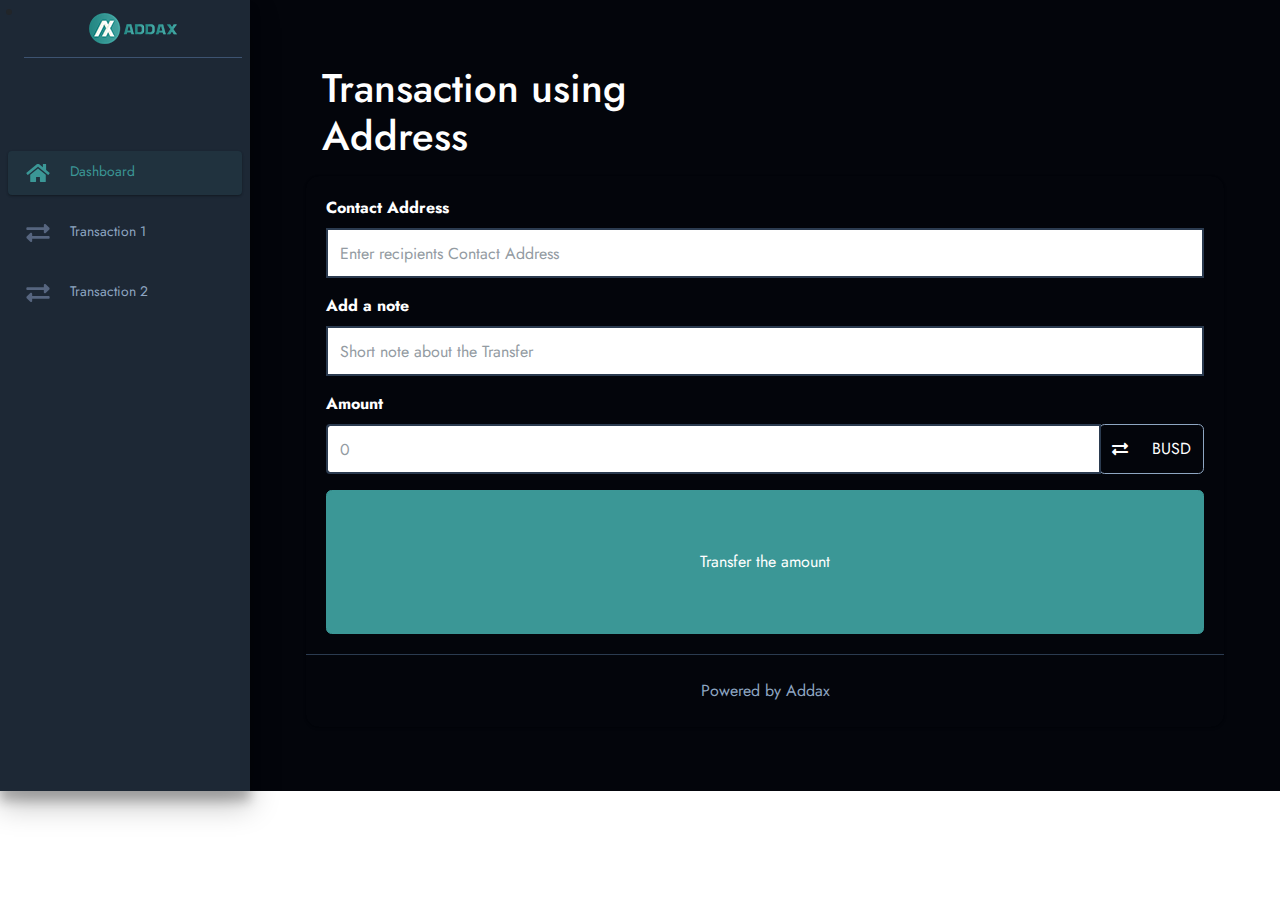
<file: page1.html>
<!DOCTYPE html>
<html lang="en">

<head>
  <meta charset="utf-8">
  <meta name="viewport" content="width=device-width, initial-scale=1">
  <meta http-equiv="x-ua-compatible" content="ie=edge">
  <!-- <link rel="shortcut icon" type="image/png" href="images/favicon.png"> -->

  <title>Addax | Send Money </title>

  <link href="src/css/style.css" rel="stylesheet">

</head>

<body>
  <!-- Main content -->
  <div class="wrapper">

    <aside class="main-sidebar sidebar-dark-primary elevation-4">
      <!-- Sidebar -->
      <div class="sidebar">

        <li class="logo-menu">
          <a href="dashboard.html" class="brand-link">
            <div class="addax-logo">
              <img src="images/logo.png" alt="Addax Logo" class="">
            </div>
          </a>
        </li>

        <!-- Sidebar Menu -->
        <nav class="mt-8">
          <ul class="nav nav-pills nav-sidebar flex-column" data-widget="treeview" role="menu" data-accordion="false">

            <li class="nav-item">
              <a href="dashboard.html" class="nav-link active">
                <svg class="icon" width="24" height="24" viewBox="0 0 24 24" fill="none"
                  xmlns="http://www.w3.org/2000/svg">
                  <path
                    d="M11.7348 8.25839L5.3336 13.5306V19.2207C5.3336 19.3681 5.39212 19.5094 5.4963 19.6136C5.60048 19.7177 5.74178 19.7763 5.88911 19.7763L9.77978 19.7662C9.92663 19.7655 10.0672 19.7066 10.1708 19.6025C10.2744 19.4984 10.3325 19.3575 10.3325 19.2107V15.8877C10.3325 15.7403 10.391 15.599 10.4952 15.4949C10.5994 15.3907 10.7407 15.3322 10.888 15.3322H13.1101C13.2574 15.3322 13.3987 15.3907 13.5029 15.4949C13.6071 15.599 13.6656 15.7403 13.6656 15.8877V19.2082C13.6654 19.2813 13.6796 19.3538 13.7074 19.4214C13.7352 19.489 13.7761 19.5504 13.8277 19.6022C13.8793 19.6539 13.9406 19.695 14.0081 19.723C14.0756 19.7511 14.148 19.7655 14.2211 19.7655L18.1104 19.7763C18.2577 19.7763 18.399 19.7177 18.5032 19.6136C18.6074 19.5094 18.6659 19.3681 18.6659 19.2207V13.5267L12.266 8.25839C12.1908 8.19774 12.0971 8.16467 12.0004 8.16467C11.9038 8.16467 11.8101 8.19774 11.7348 8.25839ZM21.8462 11.8418L18.9437 9.44927V4.64027C18.9437 4.52977 18.8998 4.4238 18.8216 4.34566C18.7435 4.26753 18.6375 4.22363 18.527 4.22363H16.5827C16.4722 4.22363 16.3663 4.26753 16.2881 4.34566C16.21 4.4238 16.1661 4.52977 16.1661 4.64027V7.16125L13.0577 4.60381C12.7593 4.35834 12.385 4.22412 11.9987 4.22412C11.6124 4.22412 11.2381 4.35834 10.9398 4.60381L2.1512 11.8418C2.10901 11.8767 2.07411 11.9195 2.04848 11.9679C2.02286 12.0162 2.00701 12.0692 2.00185 12.1237C1.9967 12.1782 2.00232 12.2331 2.01842 12.2854C2.03451 12.3378 2.06076 12.3864 2.09565 12.4286L2.981 13.5049C3.0158 13.5472 3.0586 13.5822 3.10696 13.608C3.15532 13.6337 3.20828 13.6497 3.26282 13.6549C3.31735 13.6602 3.37239 13.6546 3.42477 13.6386C3.47716 13.6226 3.52587 13.5963 3.56811 13.5615L11.7348 6.83489C11.8101 6.77424 11.9038 6.74117 12.0004 6.74117C12.0971 6.74117 12.1908 6.77424 12.266 6.83489L20.4331 13.5615C20.4753 13.5964 20.5239 13.6226 20.5762 13.6387C20.6286 13.6548 20.6835 13.6604 20.738 13.6553C20.7925 13.6501 20.8455 13.6342 20.8938 13.6086C20.9422 13.583 20.985 13.5481 21.0199 13.5059L21.9052 12.4296C21.9401 12.3872 21.9662 12.3383 21.9821 12.2858C21.998 12.2332 22.0034 12.1781 21.9979 12.1234C21.9924 12.0688 21.9762 12.0158 21.9502 11.9675C21.9241 11.9191 21.8888 11.8764 21.8462 11.8418Z"
                    fill="#56657F" />
                </svg>

                <p>
                  Dashboard
                </p>
              </a>
            </li>

            <li class="nav-item">
              <a href="page1.html" class="nav-link">
                <svg class="icon" width="24" height="24" viewBox="0 0 24 24" fill="none"
                  xmlns="http://www.w3.org/2000/svg">
                  <path
                    d="M2 8.56246V7.93746C2 7.41968 2.41973 6.99996 2.9375 6.99996H17V5.12496C17 4.29031 18.0117 3.87332 18.6004 4.46203L21.7254 7.58703C22.0915 7.95316 22.0915 8.54676 21.7254 8.91285L18.6004 12.0378C18.0139 12.6243 17 12.2131 17 11.375V9.49996H2.9375C2.41973 9.49996 2 9.08023 2 8.56246ZM21.0625 14.5H7V12.625C7 11.7924 5.98977 11.3718 5.39957 11.962L2.27457 15.087C1.90848 15.4532 1.90848 16.0468 2.27457 16.4128L5.39957 19.5378C5.9866 20.1248 7 19.7123 7 18.875V17H21.0625C21.5803 17 22 16.5802 22 16.0625V15.4375C22 14.9197 21.5803 14.5 21.0625 14.5Z"
                    fill="#56657F" />
                </svg>

                <p>
                  Transaction 1
                </p>
              </a>
            </li>

            <li class="nav-item">
              <a href="page2.html" class="nav-link">
                <svg class="icon" width="24" height="24" viewBox="0 0 24 24" fill="none"
                  xmlns="http://www.w3.org/2000/svg">
                  <path
                    d="M2 8.56246V7.93746C2 7.41968 2.41973 6.99996 2.9375 6.99996H17V5.12496C17 4.29031 18.0117 3.87332 18.6004 4.46203L21.7254 7.58703C22.0915 7.95316 22.0915 8.54676 21.7254 8.91285L18.6004 12.0378C18.0139 12.6243 17 12.2131 17 11.375V9.49996H2.9375C2.41973 9.49996 2 9.08023 2 8.56246ZM21.0625 14.5H7V12.625C7 11.7924 5.98977 11.3718 5.39957 11.962L2.27457 15.087C1.90848 15.4532 1.90848 16.0468 2.27457 16.4128L5.39957 19.5378C5.9866 20.1248 7 19.7123 7 18.875V17H21.0625C21.5803 17 22 16.5802 22 16.0625V15.4375C22 14.9197 21.5803 14.5 21.0625 14.5Z"
                    fill="#56657F" />
                </svg>

                <p>
                  Transaction 2
                </p>
              </a>
            </li>
          </ul>
        </nav>
        <!-- /.sidebar-menu -->
      </div>
      <!-- /.sidebar -->
    </aside>

    <div class="content-wrapper">
      <!-- new row -->
      <div class="content">
        <div class="container-fluid p-5">
          <div class="row">
            <div class="col-sm-6">
              <h1 class="m-3 text-white">Transaction using Address</h1>
            </div><!-- /.col -->
          </div><!-- /.row -->

          <div class="row">
            <!-- /.col-md-8 -->
            <div class="col-lg-12">
              <div class="card">

                <div class="card-body">
                  <form action="">

                    <div class="row">
                      <div class="col-lg-12">
                        <div class="form-group">
                          <label for="address">Contact Address</label>

                          <div class="input-group input-text-select mb-3">
                            <input id="address" name="address" placeholder="Enter recipients Contact Address"
                              type="text" class="form-control addax-input-lg">

                          </div>
                        </div>
                      </div>
                    </div>
                    <div class="row">
                      <div class="col-lg-12">
                        <div class="form-group">
                          <label for="contract_address">Add a note</label>
                          <div class="input-group input-text-select mb-3">
                            <input id="contract_address" name="contract_address"
                              placeholder="Short note about the Transfer" type="text"
                              class="form-control addax-input-lg">
                          </div>
                        </div>
                      </div>
                    </div>

                    <div class="row">
                      <div class="col-lg-12">
                        <label for="amount_in">Amount</label>
                        <div class="input-group mb-3">

                          <input type="text" id="amount_in" name="amount_in" placeholder="0"
                            class="form-control addax-input-lg" required>
                          <div class="input-group-append">
                            <span class="input-group-text" style="color:white"><i class="fas fa-exchange-alt mr-4"></i>
                              BUSD</span>
                          </div>
                        </div>
                      </div>
                    </div>

                    <button id="submit" href="#" class="btn btn-primary btn-connect addax-btn">Transfer the
                      amount</button>

                  </form>
                </div>
                <div class="dvs-line"></div>

                <div class="text-center">
                  <div class="addax-card-footer mb-4 mt-4">
                    Powered by Addax
                  </div>
                </div>
              </div>

            </div>
            <!-- /.col-md-8 -->
          </div>
          <!-- new row -->


        </div><!-- /.container-fluid -->
      </div>
    </div>

    <aside class="control-sidebar control-sidebar-dark">
      <!-- Control sidebar content goes here -->
      <div class="p-3">
        <h5>Title</h5>
        <p>Sidebar content</p>
      </div>
    </aside>
  </div>
  <!-- </div> -->
  <!-- /.content -->

</body>


</html>
</file>
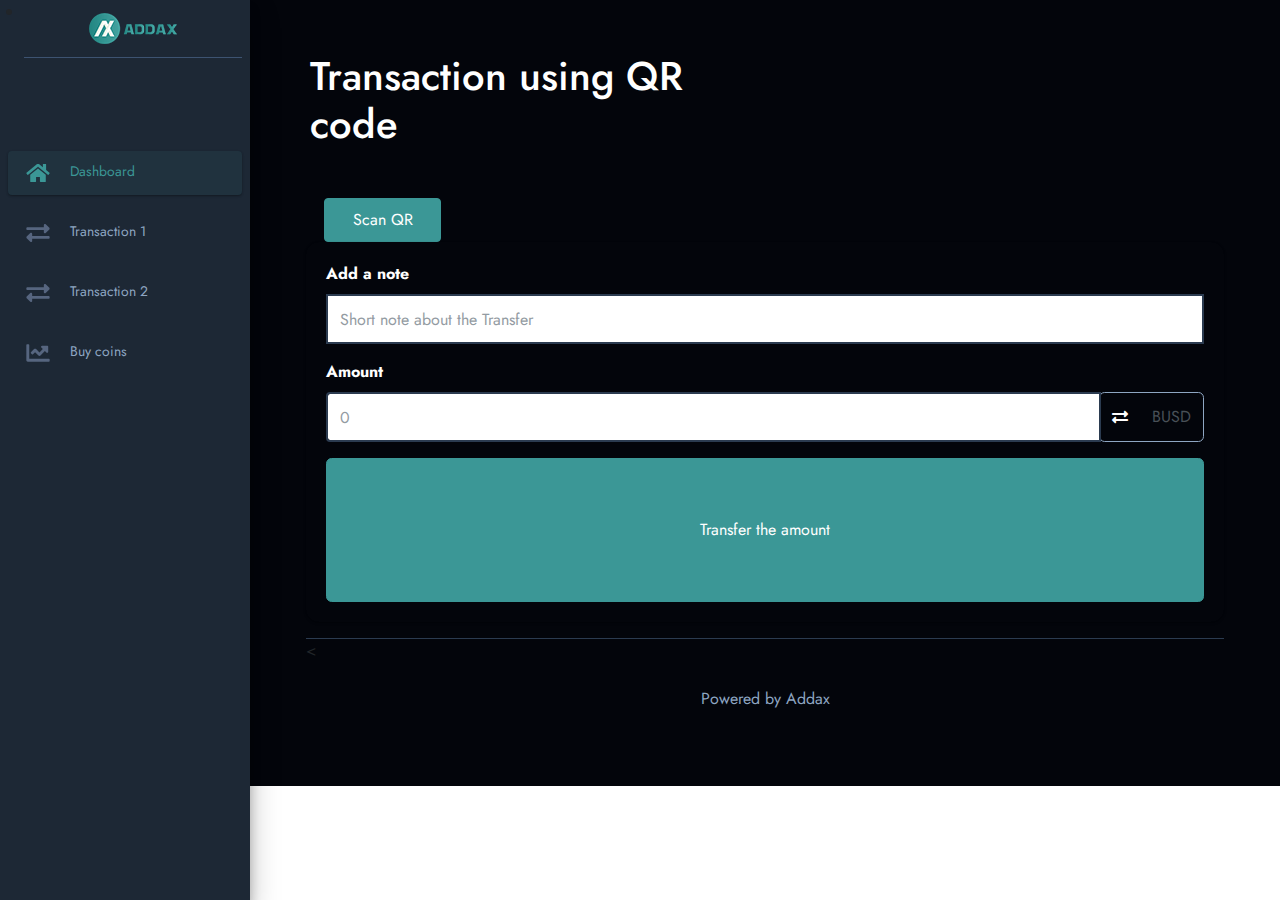
<file: page2.html>
<!DOCTYPE html>
<html lang="en">

<head>
  <meta charset="utf-8">
  <meta name="viewport" content="width=device-width, initial-scale=1">
  <meta http-equiv="x-ua-compatible" content="ie=edge">
  <!-- <link rel="shortcut icon" type="image/png" href="images/favicon.png"> -->

  <title>Addax | Send Money </title>

  <link href="src/css/style.css" rel="stylesheet">

</head>

<body>

  <aside class="main-sidebar sidebar-dark-primary elevation-4">
    <!-- Sidebar -->
    <div class="sidebar">

      <li class="logo-menu">
        <a href="dashboard.html" class="brand-link">
          <div class="addax-logo">
            <img src="images/logo.png" alt="Addax Logo" class="">
          </div>
        </a>
      </li>

      <!-- Sidebar Menu -->
      <nav class="mt-8">
        <ul class="nav nav-pills nav-sidebar flex-column" data-widget="treeview" role="menu" data-accordion="false">

          <li class="nav-item">
            <a href="dashboard.html" class="nav-link active">
              <svg class="icon" width="24" height="24" viewBox="0 0 24 24" fill="none"
                xmlns="http://www.w3.org/2000/svg">
                <path
                  d="M11.7348 8.25839L5.3336 13.5306V19.2207C5.3336 19.3681 5.39212 19.5094 5.4963 19.6136C5.60048 19.7177 5.74178 19.7763 5.88911 19.7763L9.77978 19.7662C9.92663 19.7655 10.0672 19.7066 10.1708 19.6025C10.2744 19.4984 10.3325 19.3575 10.3325 19.2107V15.8877C10.3325 15.7403 10.391 15.599 10.4952 15.4949C10.5994 15.3907 10.7407 15.3322 10.888 15.3322H13.1101C13.2574 15.3322 13.3987 15.3907 13.5029 15.4949C13.6071 15.599 13.6656 15.7403 13.6656 15.8877V19.2082C13.6654 19.2813 13.6796 19.3538 13.7074 19.4214C13.7352 19.489 13.7761 19.5504 13.8277 19.6022C13.8793 19.6539 13.9406 19.695 14.0081 19.723C14.0756 19.7511 14.148 19.7655 14.2211 19.7655L18.1104 19.7763C18.2577 19.7763 18.399 19.7177 18.5032 19.6136C18.6074 19.5094 18.6659 19.3681 18.6659 19.2207V13.5267L12.266 8.25839C12.1908 8.19774 12.0971 8.16467 12.0004 8.16467C11.9038 8.16467 11.8101 8.19774 11.7348 8.25839ZM21.8462 11.8418L18.9437 9.44927V4.64027C18.9437 4.52977 18.8998 4.4238 18.8216 4.34566C18.7435 4.26753 18.6375 4.22363 18.527 4.22363H16.5827C16.4722 4.22363 16.3663 4.26753 16.2881 4.34566C16.21 4.4238 16.1661 4.52977 16.1661 4.64027V7.16125L13.0577 4.60381C12.7593 4.35834 12.385 4.22412 11.9987 4.22412C11.6124 4.22412 11.2381 4.35834 10.9398 4.60381L2.1512 11.8418C2.10901 11.8767 2.07411 11.9195 2.04848 11.9679C2.02286 12.0162 2.00701 12.0692 2.00185 12.1237C1.9967 12.1782 2.00232 12.2331 2.01842 12.2854C2.03451 12.3378 2.06076 12.3864 2.09565 12.4286L2.981 13.5049C3.0158 13.5472 3.0586 13.5822 3.10696 13.608C3.15532 13.6337 3.20828 13.6497 3.26282 13.6549C3.31735 13.6602 3.37239 13.6546 3.42477 13.6386C3.47716 13.6226 3.52587 13.5963 3.56811 13.5615L11.7348 6.83489C11.8101 6.77424 11.9038 6.74117 12.0004 6.74117C12.0971 6.74117 12.1908 6.77424 12.266 6.83489L20.4331 13.5615C20.4753 13.5964 20.5239 13.6226 20.5762 13.6387C20.6286 13.6548 20.6835 13.6604 20.738 13.6553C20.7925 13.6501 20.8455 13.6342 20.8938 13.6086C20.9422 13.583 20.985 13.5481 21.0199 13.5059L21.9052 12.4296C21.9401 12.3872 21.9662 12.3383 21.9821 12.2858C21.998 12.2332 22.0034 12.1781 21.9979 12.1234C21.9924 12.0688 21.9762 12.0158 21.9502 11.9675C21.9241 11.9191 21.8888 11.8764 21.8462 11.8418Z"
                  fill="#56657F" />
              </svg>

              <p>
                Dashboard
              </p>
            </a>
          </li>

          <li class="nav-item">
            <a href="page1.html" class="nav-link">
              <svg class="icon" width="24" height="24" viewBox="0 0 24 24" fill="none"
                xmlns="http://www.w3.org/2000/svg">
                <path
                  d="M2 8.56246V7.93746C2 7.41968 2.41973 6.99996 2.9375 6.99996H17V5.12496C17 4.29031 18.0117 3.87332 18.6004 4.46203L21.7254 7.58703C22.0915 7.95316 22.0915 8.54676 21.7254 8.91285L18.6004 12.0378C18.0139 12.6243 17 12.2131 17 11.375V9.49996H2.9375C2.41973 9.49996 2 9.08023 2 8.56246ZM21.0625 14.5H7V12.625C7 11.7924 5.98977 11.3718 5.39957 11.962L2.27457 15.087C1.90848 15.4532 1.90848 16.0468 2.27457 16.4128L5.39957 19.5378C5.9866 20.1248 7 19.7123 7 18.875V17H21.0625C21.5803 17 22 16.5802 22 16.0625V15.4375C22 14.9197 21.5803 14.5 21.0625 14.5Z"
                  fill="#56657F" />
              </svg>

              <p>
                Transaction 1
              </p>
            </a>
          </li>

          <li class="nav-item">
            <a href="page2.html" class="nav-link">
              <svg class="icon" width="24" height="24" viewBox="0 0 24 24" fill="none"
                xmlns="http://www.w3.org/2000/svg">
                <path
                  d="M2 8.56246V7.93746C2 7.41968 2.41973 6.99996 2.9375 6.99996H17V5.12496C17 4.29031 18.0117 3.87332 18.6004 4.46203L21.7254 7.58703C22.0915 7.95316 22.0915 8.54676 21.7254 8.91285L18.6004 12.0378C18.0139 12.6243 17 12.2131 17 11.375V9.49996H2.9375C2.41973 9.49996 2 9.08023 2 8.56246ZM21.0625 14.5H7V12.625C7 11.7924 5.98977 11.3718 5.39957 11.962L2.27457 15.087C1.90848 15.4532 1.90848 16.0468 2.27457 16.4128L5.39957 19.5378C5.9866 20.1248 7 19.7123 7 18.875V17H21.0625C21.5803 17 22 16.5802 22 16.0625V15.4375C22 14.9197 21.5803 14.5 21.0625 14.5Z"
                  fill="#56657F" />
              </svg>

              <p>
                Transaction 2
              </p>
            </a>
          </li>

          <li class="nav-item">
            <a href="live_charts.html" class="nav-link">
              <svg class="icon" width="24" height="24" viewBox="0 0 24 24" fill="none"
                xmlns="http://www.w3.org/2000/svg">
                <path
                  d="M21.375 17H4.5V5.125C4.5 4.77969 4.22031 4.5 3.875 4.5H2.625C2.27969 4.5 2 4.77969 2 5.125V18.25C2 18.9402 2.55977 19.5 3.25 19.5H21.375C21.7203 19.5 22 19.2203 22 18.875V17.625C22 17.2797 21.7203 17 21.375 17ZM20.125 5.75H15.5133C14.6781 5.75 14.2598 6.75977 14.8504 7.35039L16.116 8.61602L13.25 11.4824L10.384 8.61641C9.8957 8.12813 9.1043 8.12813 8.61641 8.61641L5.9332 11.2996C5.68906 11.5438 5.68906 11.9395 5.9332 12.1836L6.8168 13.0672C7.06094 13.3113 7.45664 13.3113 7.70078 13.0672L9.5 11.2676L12.366 14.1336C12.8543 14.6219 13.6457 14.6219 14.1336 14.1336L17.8836 10.3836L19.1492 11.6492C19.7398 12.2398 20.7496 11.8215 20.7496 10.9863V6.375C20.75 6.02969 20.4703 5.75 20.125 5.75Z"
                  fill="#56657F" />
              </svg>

              <p>
                Buy coins
              </p>
            </a>
          </li>
        </ul>
      </nav>
      <!-- /.sidebar-menu -->
    </div>
    <!-- /.sidebar -->
  </aside>
  <!-- Main content -->
  <div class="wrapper">
    <div class="content-wrapper">
      <div class="content">
        <div class="container-fluid p-5">

          <div class="row">
            <div class="col-sm-6">
              <h1 class="m-1 text-white">Transaction using QR code</h1>
            </div><!-- /.col -->
          </div><!-- /.row -->
          <button id="submit" href="#" class="btn btn-primary" style="margin: 5% 0 0 2%;padding: 1% 3%">Scan
            QR</button>
          <!-- new row -->
          <div class="row">
            <!-- /.col-md-8 -->
            <div class="col-lg-12">
              <div class="card">

                <div class="card-body">
                  <form action="">

                    <div class="row">
                      <div class="col-lg-12">
                        <div class="form-group">
                          <label for="contract_address">Add a note</label>
                          <div class="input-group input-text-select mb-3">
                            <input id="contract_address" name="contract_address"
                              placeholder="Short note about the Transfer" type="text"
                              class="form-control addax-input-lg">
                          </div>
                        </div>
                      </div>
                    </div>

                    <div class="row">
                      <div class="col-lg-12">
                        <label for="amount_in">Amount</label>
                        <div class="input-group mb-3">

                          <input type="text" id="amount_in" name="amount_in" placeholder="0"
                            class="form-control addax-input-lg" required>
                          <div class="input-group-append">
                            <span class="input-group-text"><i class="fas fa-exchange-alt mr-4"></i> BUSD</span>
                          </div>
                        </div>
                      </div>
                    </div>

                    <button id="submit" href="#" class="btn btn-primary btn-connect addax-btn">Transfer the
                      amount</button>

                  </form>
                </div>
              </div>

            </div>
            <!-- /.col-md-8 -->
          </div>

          <!-- new row -->
          <!-- new row -->
          <!-- end row -->
          <div class="dvs-line"></div>

          <<div class="text-center">
            <div class="addax-card-footer mb-4 mt-4">
              Powered by Addax
            </div>
        </div>
      </div><!-- /.container-fluid -->
    </div>
  </div>

  <aside class="control-sidebar control-sidebar-dark">
    <!-- Control sidebar content goes here -->
    <div class="p-3">
      <h5>Title</h5>
      <p>Sidebar content</p>
    </div>
  </aside>
  </div>
  <!-- </div> -->
  <!-- /.content -->

</body>


</html>
</file>
